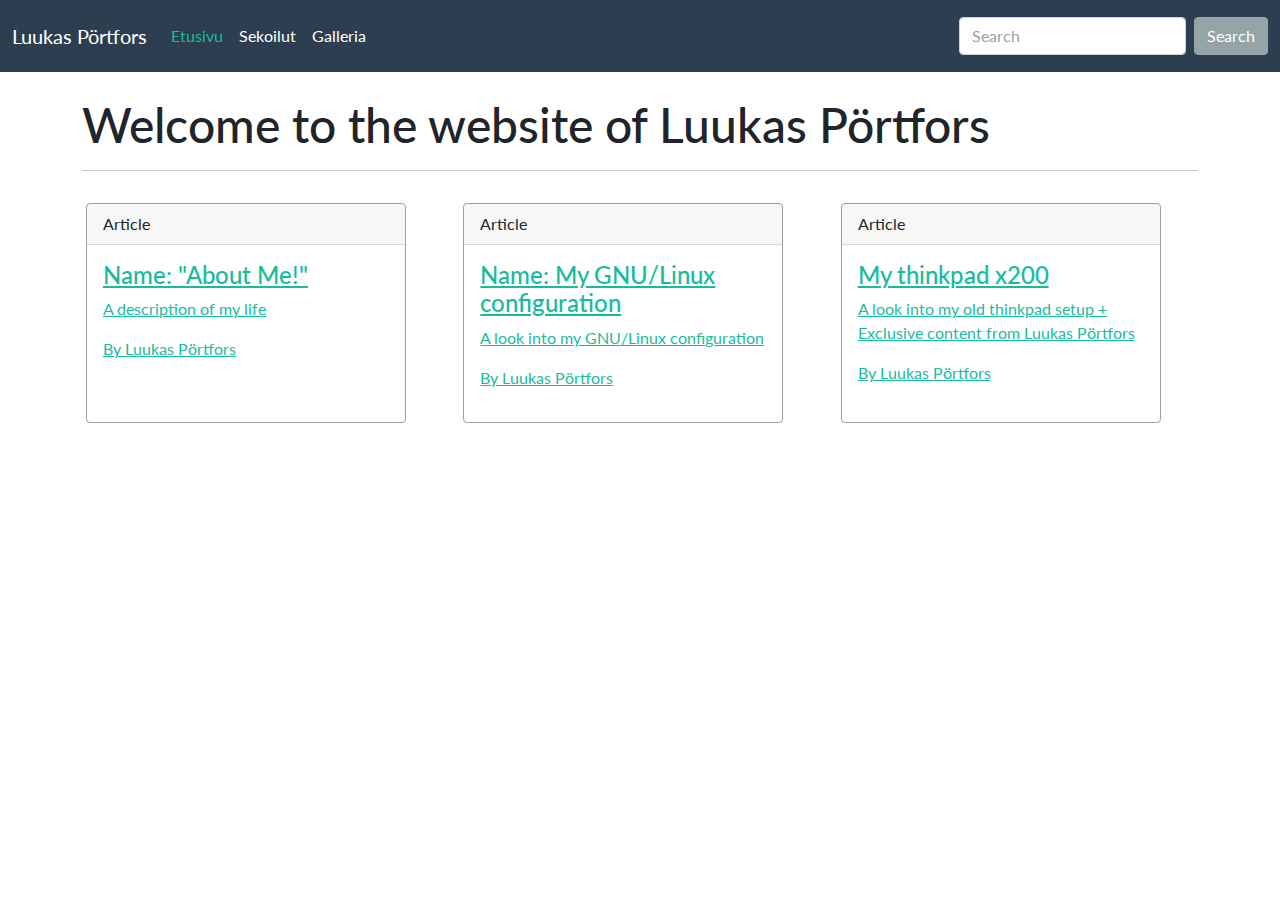
<file: index.html>
<!DOCTYPE html>
<html lang="fi">
	<head>
		<meta charset="UTF-8">
		<title>Kameli(ei se nobo)</title>
		<link rel="stylesheet" type="text/css" href="styles.css">
		<link rel="stylesheet" type="text/css" href="bootstrap.min.css">
	</head>
	<body>
		<nav class="navbar navbar-expand-lg navbar-dark bg-primary">
		  <div class="container-fluid">
		<a class="navbar-brand" href="#">Luukas Pörtfors</a>
		    <button class="navbar-toggler" type="button" data-bs-toggle="collapse" data-bs-target="#navbarColor01" aria-controls="navbarColor01" aria-expanded="false" aria-label="Toggle navigation">
		      <span class="navbar-toggler-icon"></span>
		    </button>

		    <div class="collapse navbar-collapse" id="navbarColor01">
		      <ul class="navbar-nav me-auto">
			<li class="nav-item">
			  <a class="nav-link active" href="index">Etusivu
			    <span class="visually-hidden">(current)</span>
			  </a>
			</li>
			<li class="nav-item">
			<a class="nav-link" href="sekoilut">Sekoilut</a>
			</li>
			<li class="nav-item">
			<a class="nav-link" href="gallery">Galleria</a>
			</li>
		      </ul>
		      <form class="d-flex">
			<input class="form-control me-sm-2" type="text" placeholder="Search">
			<button class="btn btn-secondary my-2 my-sm-0" type="submit">Search</button>
		      </form>
		    </div>
		  </div>
		</nav>
		<div class="container pt-4">
			<h1>
			Welcome to the website of Luukas Pörtfors
			</h1>
			<hr>
			<div class="row">
					<div class="col-xs-6 col-sm-4 col-md-4 mb-4 mt-3">
							<div class="card h-100 w-100 border-secondary mb-3" style="max-width: 20rem;">
							<div class="card-header">Article</div>

							<a href="articles/about-me.html">
								<div class="card-body">
									<h4 class="card-title">Name: "About Me!"</h4>

									<p class="card-text">A description of my life</p>
								<p class="card-text">By Luukas Pörtfors</p>
								</div>
							</div>
						</a>
					</div>
					<div class="col-xs-6 col-sm-4 col-md-4 mb-4 mt-3">
							<div class="card h-100 w-100 border-secondary mb-3" style="max-width: 20rem;">
							<div class="card-header">Article</div>

							<a href="articles/linux-config.html">
								<div class="card-body">
									<h4 class="card-title">Name: My GNU/Linux configuration</h4>

									<p class="card-text">A look into my GNU/Linux configuration</p>
								<p class="card-text">By Luukas Pörtfors</p>
								</div>
							</div>
						</a>
					</div>
					<div class="col-xs-6 col-sm-4 col-md-4 mb-4 mt-3">
							<div class="card h-100 w-100 border-secondary mb-3" style="max-width: 20rem;">
							<div class="card-header">Article</div>

						<a href="articles/x200.html">
								<div class="card-body">
									<h4 class="card-title">My thinkpad x200</h4>

								<p class="card-text">A look into my old thinkpad setup + Exclusive content from Luukas Pörtfors</p>
								<p class="card-text">By Luukas Pörtfors</p>
								</div>
							</div>
						</a>
					</div>
			</div>
		</div>
	</body>
</html>
</file>
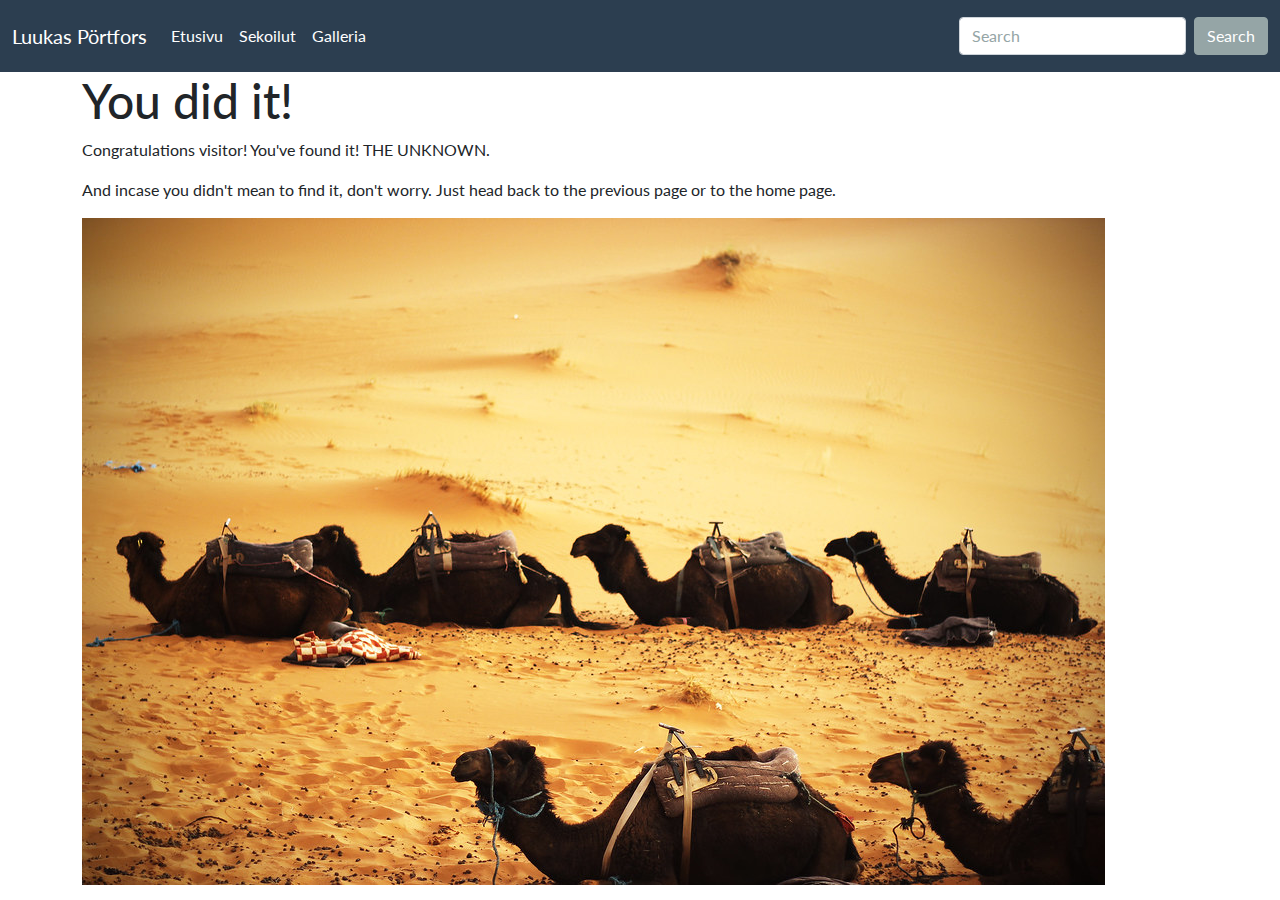
<file: error_not_found.html>
<!DOCTYPE html>
<html lang="fi">
	<head>
		<meta charset="UTF-8">
		<title>Error 404: Not Found</title>
		<link rel="stylesheet" type="text/css" href="/styles.css">
		<link rel="stylesheet" type="text/css" href="/bootstrap.min.css">
	</head>
	<body>
		<nav class="navbar navbar-expand-lg navbar-dark bg-primary">
		  <div class="container-fluid">
		<a class="navbar-brand" href="#">Luukas Pörtfors</a>
		    <button class="navbar-toggler" type="button" data-bs-toggle="collapse" data-bs-target="#navbarColor01" aria-controls="navbarColor01" aria-expanded="false" aria-label="Toggle navigation">
		      <span class="navbar-toggler-icon"></span>
		    </button>

		    <div class="collapse navbar-collapse" id="navbarColor01">
		      <ul class="navbar-nav me-auto">
			<li class="nav-item">
			  <a class="nav-link" href="/index">Etusivu
			    <span class="visually-hidden">(current)</span>
			  </a>
			</li>
			<li class="nav-item">
			<a class="nav-link" href="/sekoilut">Sekoilut</a>
			</li>
			<li class="nav-item">
			<a class="nav-link" href="/gallery">Galleria</a>
			</li>
		      </ul>
		      <form class="d-flex">
			<input class="form-control me-sm-2" type="text" placeholder="Search">
			<button class="btn btn-secondary my-2 my-sm-0" type="submit">Search</button>
		      </form>
		    </div>
		  </div>
		</nav>
		<div class="container">
				<h1>You did it!</h1>
			<p>Congratulations visitor! You've found it! THE UNKNOWN.</p>
			<p>And incase you didn't mean to find it, don't worry. Just head back to the previous page
			or to the home page.</p>
			<img src="/media/sitting_camels.jpg" alt="A group of camels sitting in the desert">
		</div>
	</body>
</html>
</file>
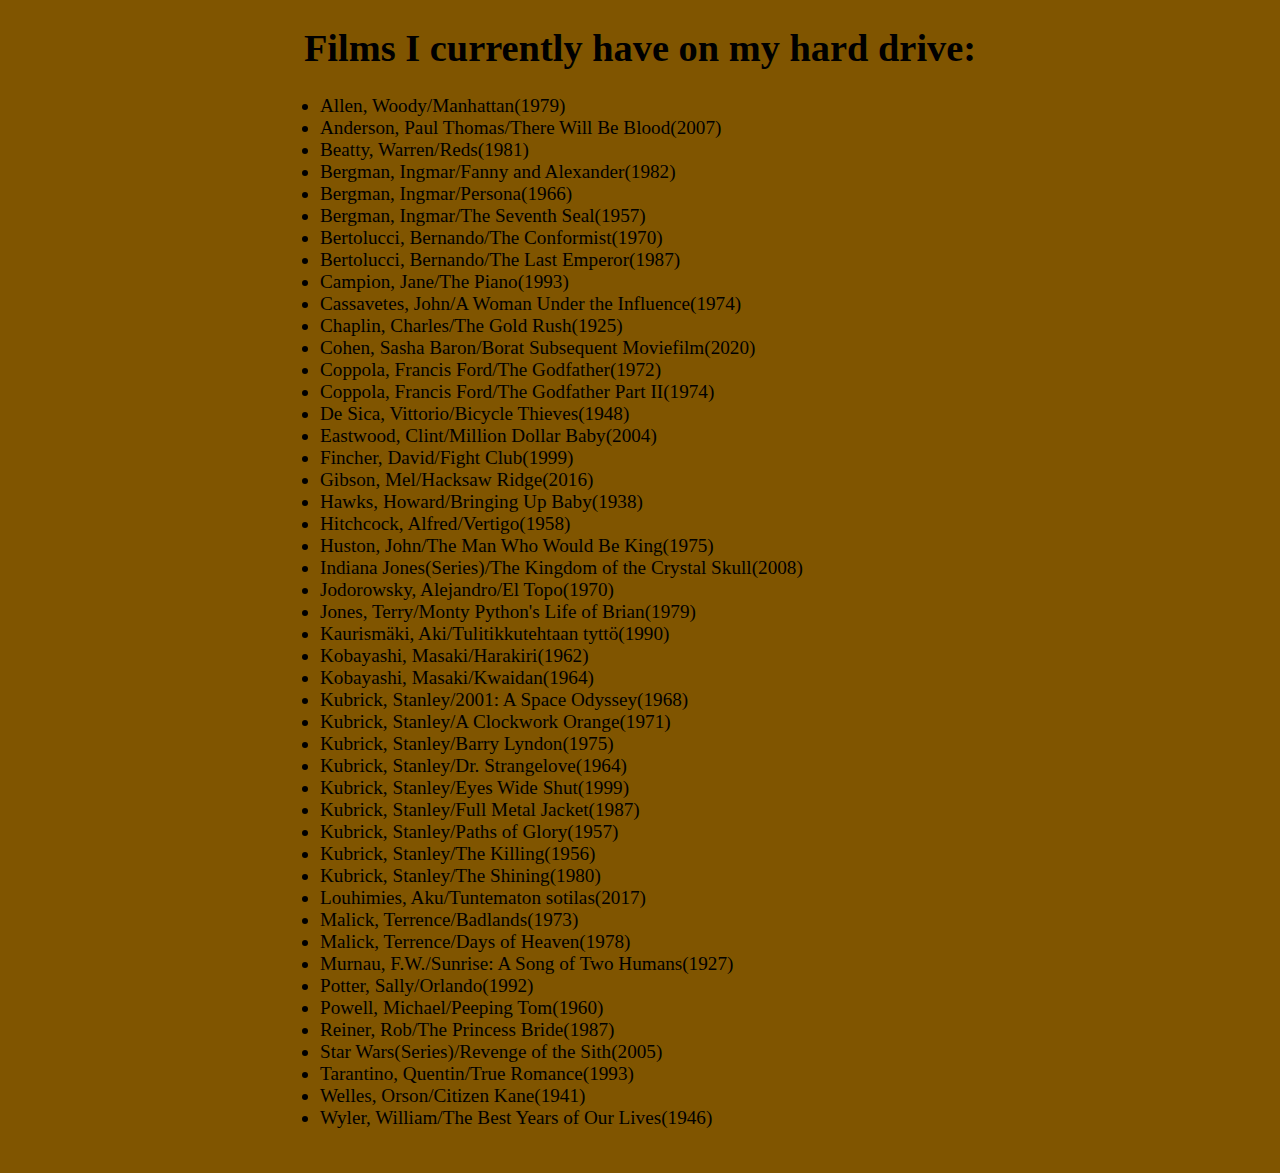
<file: films.html>
<!DOCTYPE html>
<html lang="fi">
	<head>
		<meta charset="UTF-8">
		<title>Films</title>
		<link rel="stylesheet" type="text/css" href="styles.css">
	</head>
	<body style="font-size:1.5vw;margin:unset;background-color:#805500;">
		<h1 style="text-align:center;">Films I currently have on my hard drive:</h1>
		<ul style="padding:0;width:50vw;margin:0 auto;">
			<li><a style="text-decoration:none;color:inherit;" target="_blank" href="https://www.imdb.com/title/tt0079522">Allen, Woody/Manhattan(1979)</a></li>
			<li><a style="text-decoration:none;color:inherit;" target="_blank" href="https://www.imdb.com/title/tt0469494">Anderson, Paul Thomas/There Will Be Blood(2007)</a></li>
			<li><a style="text-decoration:none;color:inherit;" target="_blank" href="https://www.imdb.com/title/tt0082979">Beatty, Warren/Reds(1981)</a></li>
			<li><a style="text-decoration:none;color:inherit;" target="_blank" href="https://www.imdb.com/title/tt0083922">Bergman, Ingmar/Fanny and Alexander(1982)</a></li>
			<li><a style="text-decoration:none;color:inherit;" target="_blank" href="https://www.imdb.com/title/tt0060827">Bergman, Ingmar/Persona(1966)</a></li>
			<li><a style="text-decoration:none;color:inherit;" target="_blank" href="https://www.imdb.com/title/tt0050976">Bergman, Ingmar/The Seventh Seal(1957)</a></li>
			<li><a style="text-decoration:none;color:inherit;" target="_blank" href="https://www.imdb.com/title/tt0065571">Bertolucci, Bernando/The Conformist(1970)</a></li>
			<li><a style="text-decoration:none;color:inherit;" target="_blank" href="https://www.imdb.com/title/tt0093389">Bertolucci, Bernando/The Last Emperor(1987)</a></li>
			<li><a style="text-decoration:none;color:inherit;" target="_blank" href="https://www.imdb.com/title/tt0107822">Campion, Jane/The Piano(1993)</a></li>
			<li><a style="text-decoration:none;color:inherit;" target="_blank" href="https://www.imdb.com/title/tt0072417">Cassavetes, John/A Woman Under the Influence(1974)</a></li>
			<li><a style="text-decoration:none;color:inherit;" target="_blank" href="https://www.imdb.com/title/tt0015864">Chaplin, Charles/The Gold Rush(1925)</a></li>
			<li><a style="text-decoration:none;color:inherit;" target="_blank" href="https://www.imdb.com/title/tt13143964">Cohen, Sasha Baron/Borat Subsequent Moviefilm(2020)</a></li>
			<li><a style="text-decoration:none;color:inherit;" target="_blank" href="https://www.imdb.com/title/tt0068646">Coppola, Francis Ford/The Godfather(1972)</a></li>
			<li><a style="text-decoration:none;color:inherit;" target="_blank" href="https://www.imdb.com/title/tt0071562">Coppola, Francis Ford/The Godfather Part II(1974)</a></li>
			<li><a style="text-decoration:none;color:inherit;" target="_blank" href="https://www.imdb.com/title/tt0040522">De Sica, Vittorio/Bicycle Thieves(1948)</a></li>
			<li><a style="text-decoration:none;color:inherit;" target="_blank" href="https://www.imdb.com/title/tt0405159">Eastwood, Clint/Million Dollar Baby(2004)</a></li>
			<li><a style="text-decoration:none;color:inherit;" target="_blank" href="https://www.imdb.com/title/tt0137523">Fincher, David/Fight Club(1999)</a></li>
			<li><a style="text-decoration:none;color:inherit;" target="_blank" href="https://www.imdb.com/title/tt2119532">Gibson, Mel/Hacksaw Ridge(2016)</a></li>
			<li><a style="text-decoration:none;color:inherit;" target="_blank" href="https://www.imdb.com/title/tt0029947">Hawks, Howard/Bringing Up Baby(1938)</a></li>
			<li><a style="text-decoration:none;color:inherit;" target="_blank" href="https://www.imdb.com/title/tt0052357">Hitchcock, Alfred/Vertigo(1958)</a></li>
			<li><a style="text-decoration:none;color:inherit;" target="_blank" href="https://www.imdb.com/title/tt0073341">Huston, John/The Man Who Would Be King(1975)</a></li>
			<li><a style="text-decoration:none;color:inherit;" target="_blank" href="https://www.imdb.com/title/tt0367882">Indiana Jones(Series)/The Kingdom of the Crystal Skull(2008)</a></li>
			<li><a style="text-decoration:none;color:inherit;" target="_blank" href="https://www.imdb.com/title/tt0067866">Jodorowsky, Alejandro/El Topo(1970)</a></li>
			<li><a style="text-decoration:none;color:inherit;" target="_blank" href="https://www.imdb.com/title/tt0079470">Jones, Terry/Monty Python's Life of Brian(1979)</a></li>
			<li><a style="text-decoration:none;color:inherit;" target="_blank" href="https://www.imdb.com/title/tt0098532">Kaurismäki, Aki/Tulitikkutehtaan tyttö(1990)</a></li>
			<li><a style="text-decoration:none;color:inherit;" target="_blank" href="https://www.imdb.com/title/tt0056058">Kobayashi, Masaki/Harakiri(1962)</a></li>
			<li><a style="text-decoration:none;color:inherit;" target="_blank" href="https://www.imdb.com/title/tt0058279">Kobayashi, Masaki/Kwaidan(1964)</a></li>
			<li><a style="text-decoration:none;color:inherit;" target="_blank" href="https://www.imdb.com/title/tt0062622">Kubrick, Stanley/2001: A Space Odyssey(1968)</a></li>
			<li><a style="text-decoration:none;color:inherit;" target="_blank" href="https://www.imdb.com/title/tt0066921">Kubrick, Stanley/A Clockwork Orange(1971)</a></li>
			<li><a style="text-decoration:none;color:inherit;" target="_blank" href="https://www.imdb.com/title/tt0072684">Kubrick, Stanley/Barry Lyndon(1975)</a></li>
			<li><a style="text-decoration:none;color:inherit;" target="_blank" href="https://www.imdb.com/title/tt0057012">Kubrick, Stanley/Dr. Strangelove(1964)</a></li>
			<li><a style="text-decoration:none;color:inherit;" target="_blank" href="https://www.imdb.com/title/tt0120663">Kubrick, Stanley/Eyes Wide Shut(1999)</a></li>
			<li><a style="text-decoration:none;color:inherit;" target="_blank" href="https://www.imdb.com/title/tt0093058">Kubrick, Stanley/Full Metal Jacket(1987)</a></li>
			<li><a style="text-decoration:none;color:inherit;" target="_blank" href="https://www.imdb.com/title/tt0050825">Kubrick, Stanley/Paths of Glory(1957)</a></li>
			<li><a style="text-decoration:none;color:inherit;" target="_blank" href="https://www.imdb.com/title/tt0049406">Kubrick, Stanley/The Killing(1956)</a></li>
			<li><a style="text-decoration:none;color:inherit;" target="_blank" href="https://www.imdb.com/title/tt0081505">Kubrick, Stanley/The Shining(1980)</a></li>
			<li><a style="text-decoration:none;color:inherit;" target="_blank" href="https://www.imdb.com/title/tt4065552">Louhimies, Aku/Tuntematon sotilas(2017)</a></li>
			<li><a style="text-decoration:none;color:inherit;" target="_blank" href="https://www.imdb.com/title/tt0069762">Malick, Terrence/Badlands(1973)</a></li>
			<li><a style="text-decoration:none;color:inherit;" target="_blank" href="https://www.imdb.com/title/tt0077405">Malick, Terrence/Days of Heaven(1978)</a></li>
			<li><a style="text-decoration:none;color:inherit;" target="_blank" href="https://www.imdb.com/title/tt0018455">Murnau, F.W./Sunrise: A Song of Two Humans(1927)</a></li>
			<li><a style="text-decoration:none;color:inherit;" target="_blank" href="https://www.imdb.com/title/tt0107756">Potter, Sally/Orlando(1992)</a></li>
			<li><a style="text-decoration:none;color:inherit;" target="_blank" href="https://www.imdb.com/title/tt0054167">Powell, Michael/Peeping Tom(1960)</a></li>
			<li><a style="text-decoration:none;color:inherit;" target="_blank" href="https://www.imdb.com/title/tt0093779">Reiner, Rob/The Princess Bride(1987)</a></li>
			<li><a style="text-decoration:none;color:inherit;" target="_blank" href="https://www.imdb.com/title/tt0121766">Star Wars(Series)/Revenge of the Sith(2005)</a></li>
			<li><a style="text-decoration:none;color:inherit;" target="_blank" href="https://www.imdb.com/title/tt0108399">Tarantino, Quentin/True Romance(1993)</a></li>
			<li><a style="text-decoration:none;color:inherit;" target="_blank" href="https://www.imdb.com/title/tt0033467">Welles, Orson/Citizen Kane(1941)</a></li>
			<li><a style="text-decoration:none;color:inherit;" target="_blank" href="https://www.imdb.com/title/tt0036868">Wyler, William/The Best Years of Our Lives(1946)</a></li>
		</ul>
		<br><br>
	</body>
</html>
</file>
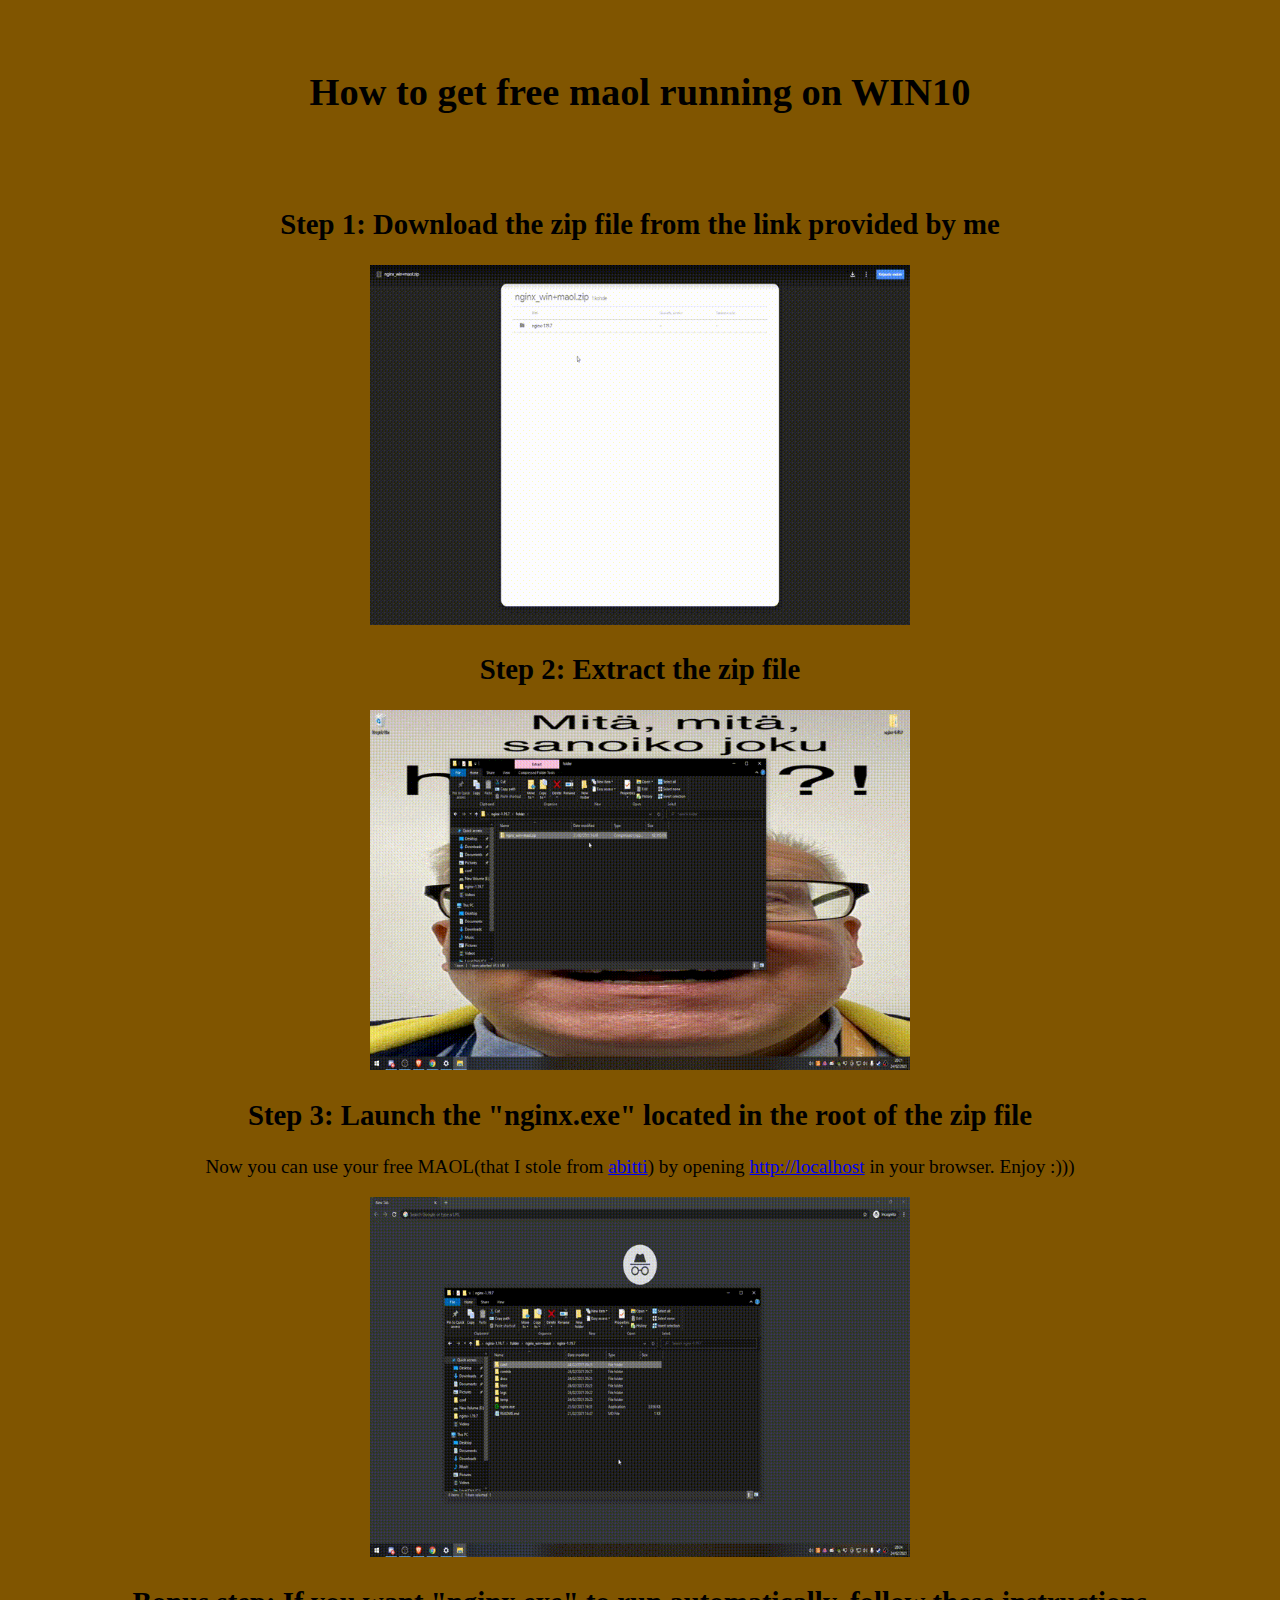
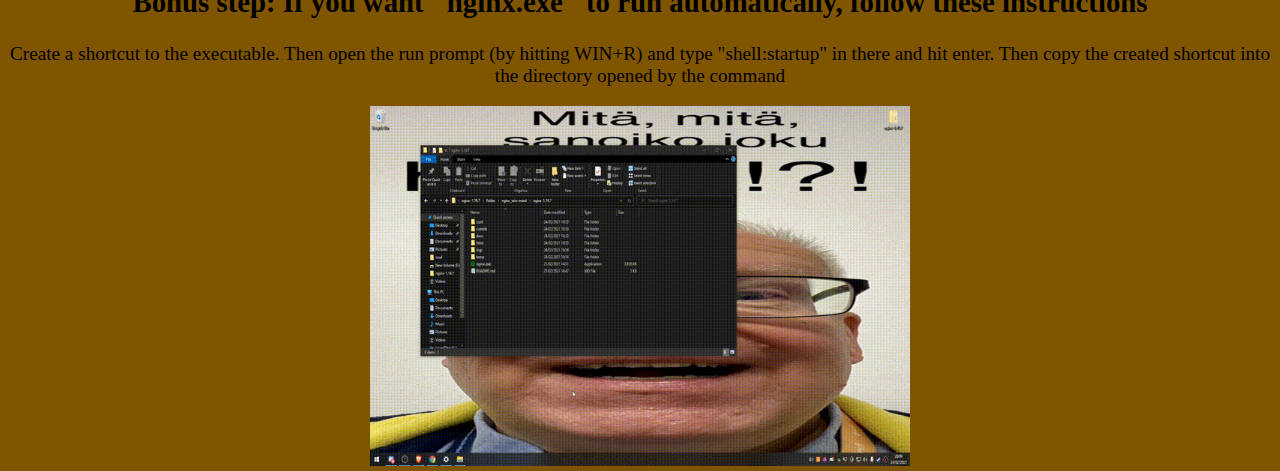
<file: maol.html>
<!DOCTYPE html>
<html lang="fi">
	<head>
		<meta charset="UTF-8">
		<title>MAOL-ohjeet</title>
		<link rel="stylesheet" type="text/css" href="styles.css">
	</head>
	<body class="main">
		<h1>How to get free maol running on WIN10</h1>
		<br><br>
		<h2>Step 1: Download the zip file from the link provided by me</h2>
		<img src="media/maol1.gif" alt="Instructive video(gif) no 1" height="360px">
		<h2>Step 2: Extract the zip file</h2>
		<img src="media/maol2.gif" alt="Instructive video(gif) no 2" height="360px">
		<h2>Step 3: Launch the "nginx.exe" located in the root of the zip file</h2>
		<p>Now you can use your free MAOL(that I stole from <a href="https://www.abitti.fi/fi/paivitykset/">abitti</a>)
		by opening <a href="http://localhost">http://localhost</a>
		in your browser. Enjoy :)))</p>
		<img src="media/maol3.gif" alt="Instructive video(gif) no 3" height="360px">
		<h2>Bonus step: If you want "nginx.exe" to run automatically, follow these instructions</h2>
		<p>Create a shortcut to the executable.
		Then open the run prompt (by hitting WIN+R) and type "shell:startup" in there and hit enter.
		Then copy the created shortcut into the directory opened by the command</p>
		<img src="media/maol4.gif" alt="Instructive video(gif) no 4" height="360px">
	</body>
</html>
</file>
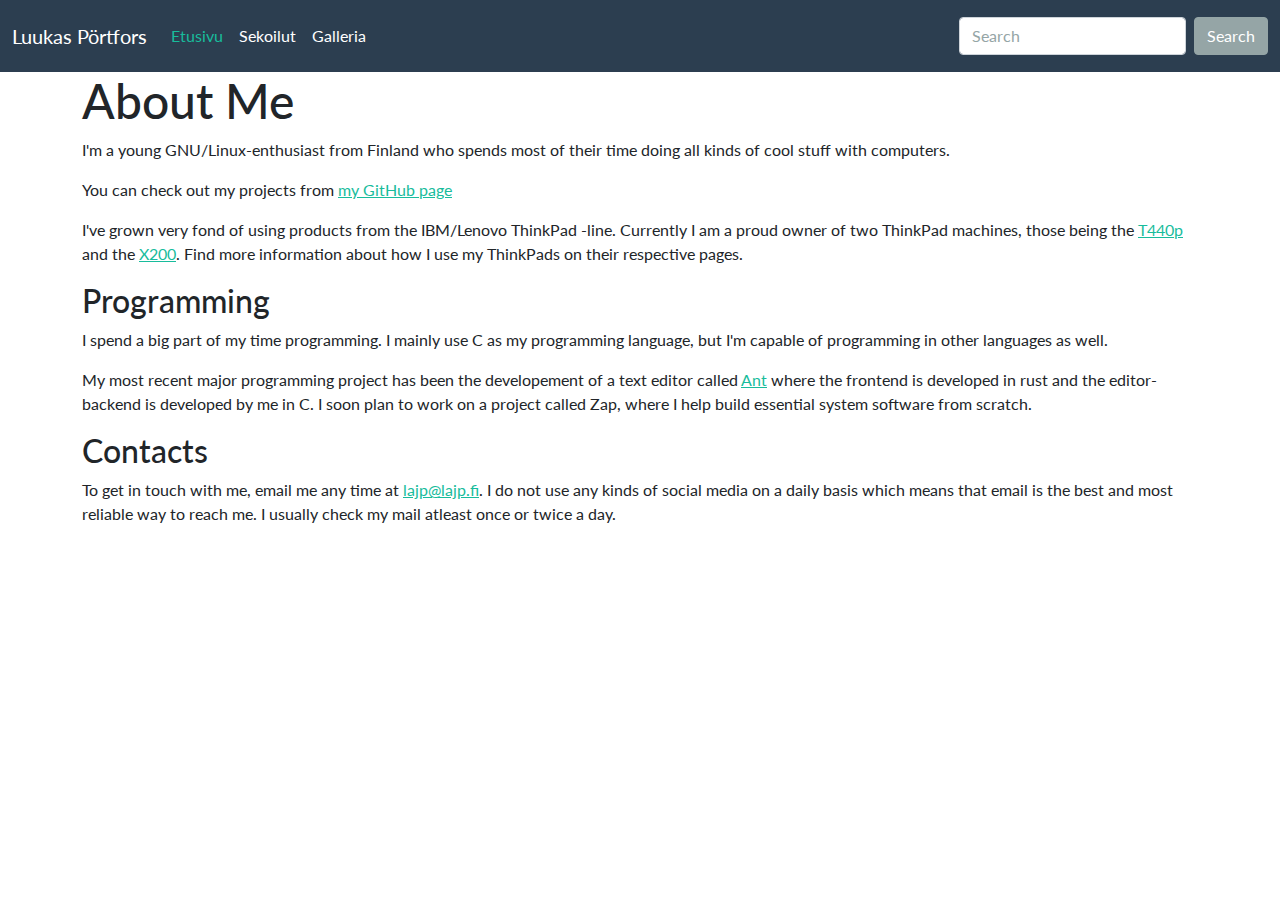
<file: articles/about-me.html>
<!DOCTYPE html>
<html lang="fi">
	<head>
		<meta charset="UTF-8">
		<title>About me</title>
		<link rel="stylesheet" type="text/css" href="/styles.css">
		<link rel="stylesheet" type="text/css" href="/bootstrap.min.css">
	</head>
	<body>
		<nav class="navbar navbar-expand-lg navbar-dark bg-primary">
		  <div class="container-fluid">
		<a class="navbar-brand" href="#">Luukas Pörtfors</a>
		    <button class="navbar-toggler" type="button" data-bs-toggle="collapse" data-bs-target="#navbarColor01" aria-controls="navbarColor01" aria-expanded="false" aria-label="Toggle navigation">
		      <span class="navbar-toggler-icon"></span>
		    </button>

		    <div class="collapse navbar-collapse" id="navbarColor01">
		      <ul class="navbar-nav me-auto">
			<li class="nav-item">
			  <a class="nav-link active" href="/index">Etusivu
			    <span class="visually-hidden">(current)</span>
			  </a>
			</li>
			<li class="nav-item">
			<a class="nav-link" href="/sekoilut">Sekoilut</a>
			</li>
			<li class="nav-item">
			<a class="nav-link" href="/gallery">Galleria</a>
			</li>
		      </ul>
		      <form class="d-flex">
			<input class="form-control me-sm-2" type="text" placeholder="Search">
			<button class="btn btn-secondary my-2 my-sm-0" type="submit">Search</button>
		      </form>
		    </div>
		  </div>
		</nav>
		<div class="container">
			<h1>About Me</h1>
			<p>I'm a young GNU/Linux-enthusiast from Finland who spends most of their time
			doing all kinds of cool stuff with computers.</p>
			<p>You can check out my projects from <a href="https://github.com/lajp">my GitHub page</a></p>
			<p>I've grown very fond of using products from the IBM/Lenovo ThinkPad -line. Currently I am a proud
			owner of two ThinkPad machines, those being the <a href="/articles/t440p">T440p</a> and the
			<a href="/articles/x200">X200</a>. Find more information about how I use my ThinkPads on their respective pages.</p>
			<h3>Programming</h3>
			<p>I spend a big part of my time programming. I mainly use C as my programming language, but I'm capable of programming in other languages as well.</p>
			<p>My most recent major programming project has been the developement of a text editor called <a href="https://github.com/dumrich/Ant">Ant</a> where the
			frontend is developed in rust and the editor-backend is developed by me in C. I soon plan to work on a project called Zap, where I help build essential system software from scratch.</p>
			<h3>Contacts</h3>
			<p>To get in touch with me, email me any time at <a href="mailto:lajp@lajp.fi">lajp@lajp.fi</a>. I do not use any kinds of social media on a daily basis
			which means that email is the best and most reliable way to reach me. I usually check my mail atleast once or twice a day.</p>
		</div>
	</body>
</html>
</file>
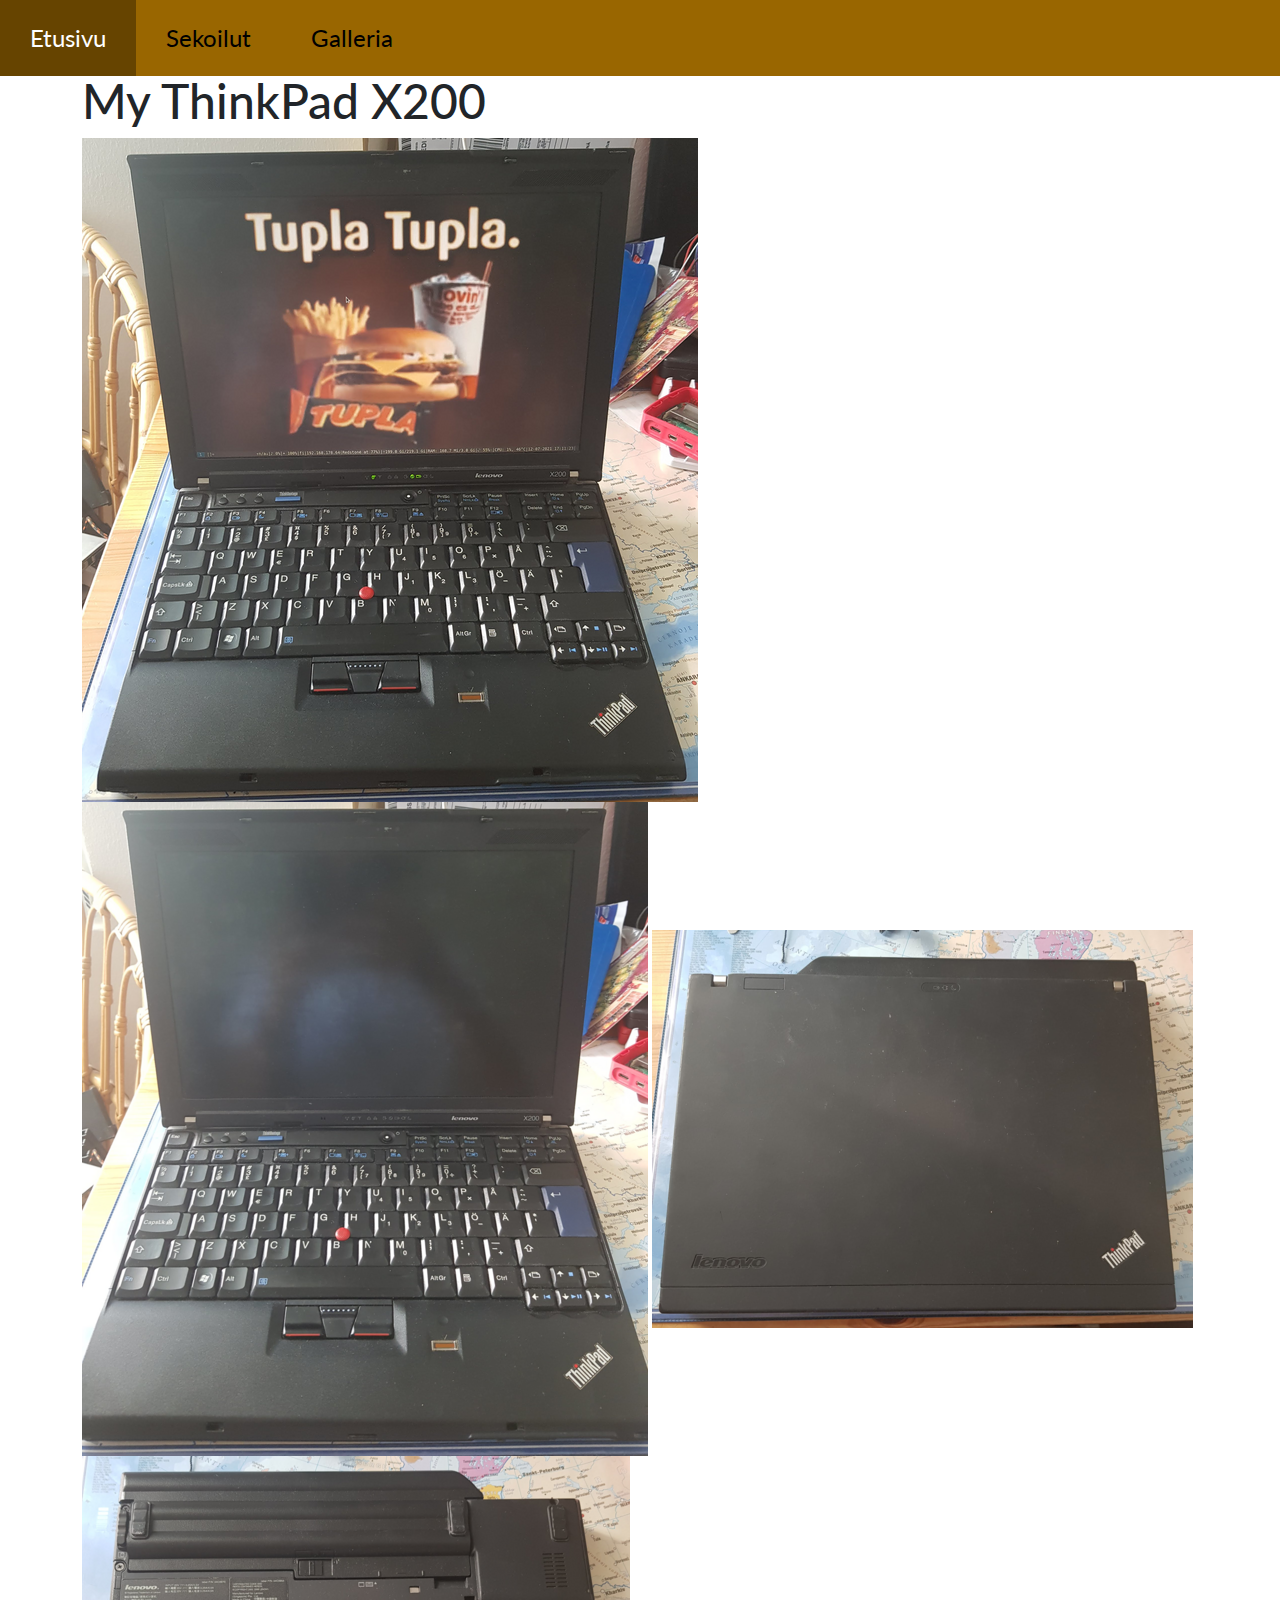
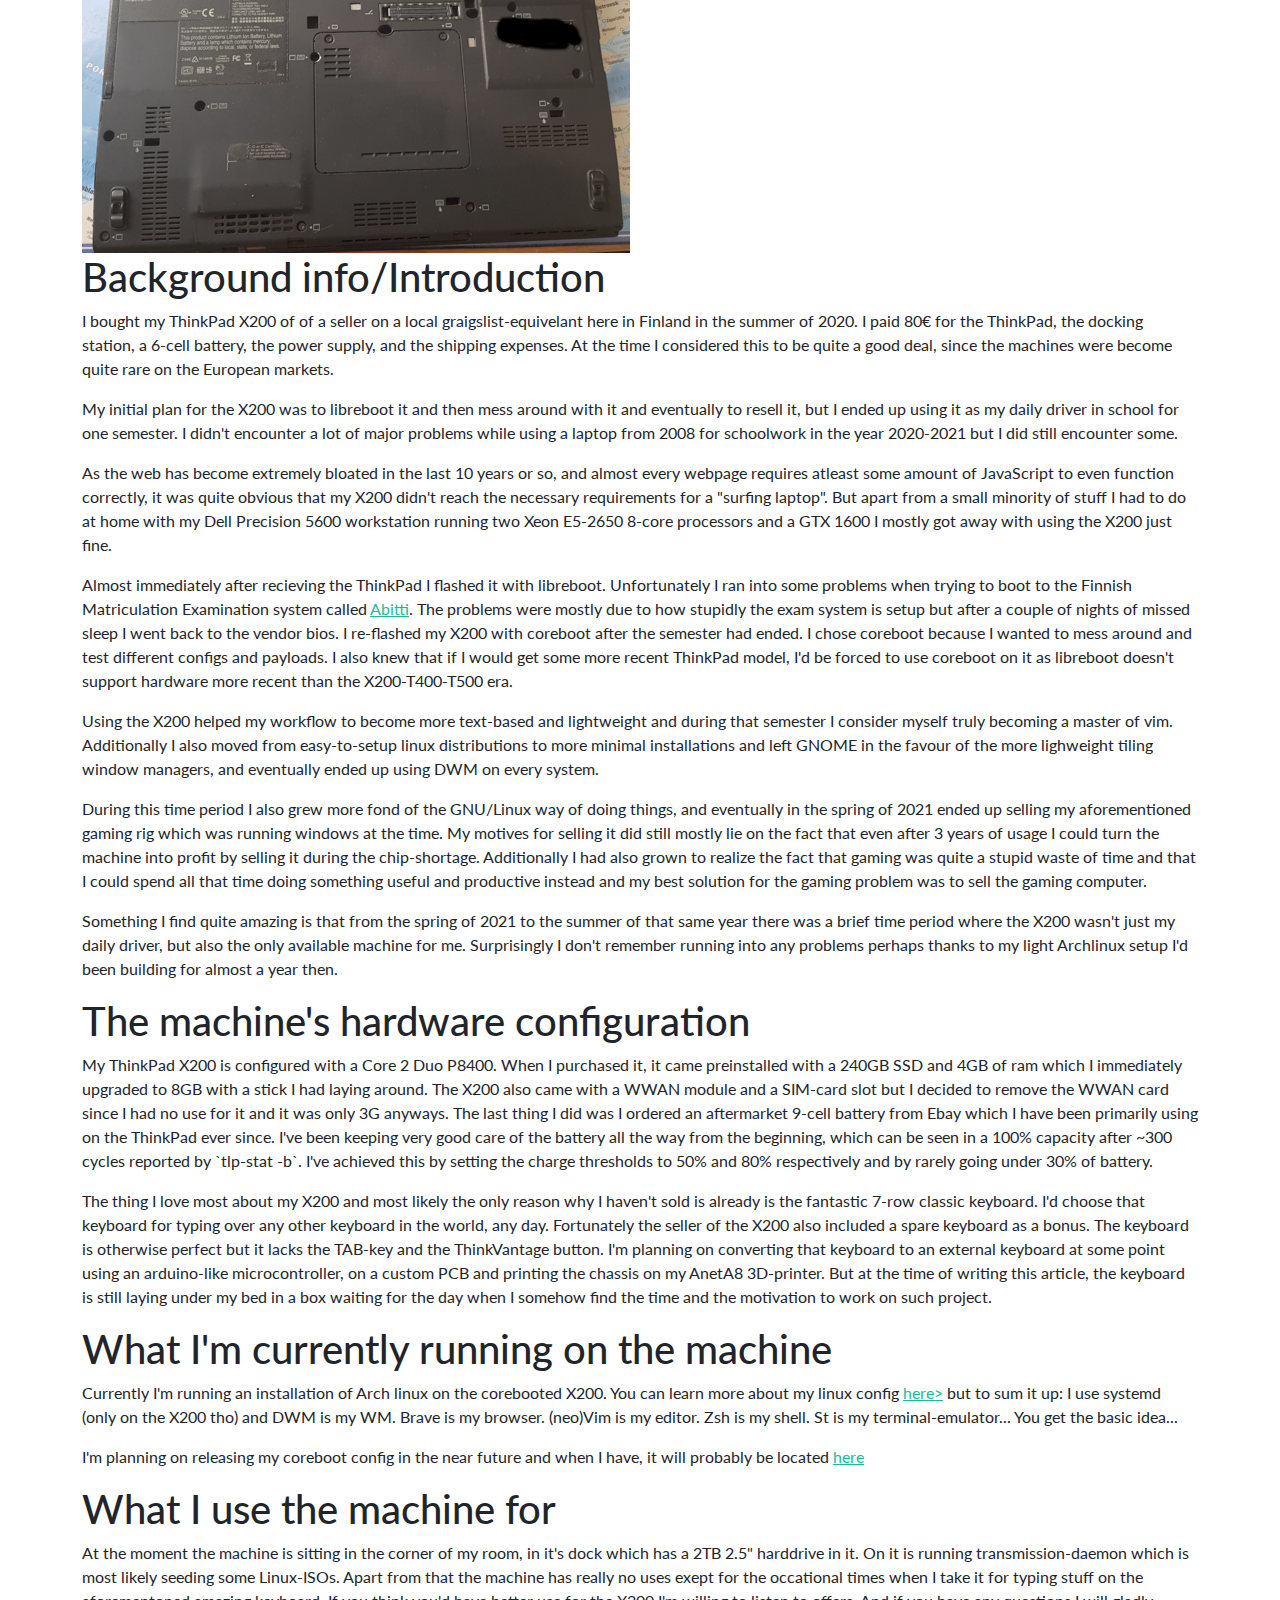
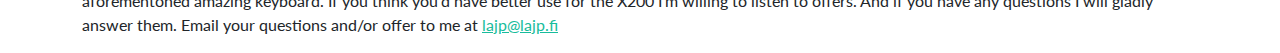
<file: articles/x200.html>
<!DOCTYPE html>
<html lang="fi">
	<head>
		<meta charset="UTF-8">
		<title>The X200</title>
		<link rel="stylesheet" type="text/css" href="/styles.css">
		<link rel="stylesheet" type="text/css" href="/bootstrap.min.css">
	</head>
	<body>
		<nav class="navbar navbar-expand-lg navbar-dark bg-primary">
		  <div class="container-fluid">
		<a class="navbar-brand" href="#">Luukas Pörtfors</a>
		    <button class="navbar-toggler" type="button" data-bs-toggle="collapse" data-bs-target="#navbarColor01" aria-controls="navbarColor01" aria-expanded="false" aria-label="Toggle navigation">
		      <span class="navbar-toggler-icon"></span>
		    </button>

		    <div class="collapse navbar-collapse" id="navbarColor01">
		      <ul class="navbar-nav me-auto">
			<li class="nav-item">
			  <a class="nav-link active" href="/index">Etusivu
			    <span class="visually-hidden">(current)</span>
			  </a>
			</li>
			<li class="nav-item">
			<a class="nav-link" href="/sekoilut">Sekoilut</a>
			</li>
			<li class="nav-item">
			<a class="nav-link" href="/gallery">Galleria</a>
			</li>
		      </ul>
		      <form class="d-flex">
			<input class="form-control me-sm-2" type="text" placeholder="Search">
			<button class="btn btn-secondary my-2 my-sm-0" type="submit">Search</button>
		      </form>
		    </div>
		  </div>
		</nav>

	<body>
		<div class="container">

			<h1>My ThinkPad X200</h1>
			<img src="/media/x200_1.png" alt="1st pic of the X200">
			<img src="/media/x200_2.png" alt="2nd pic of the X200">
			<img src="/media/x200_3.png" alt="3rd pic of the X200">
			<img src="/media/x200_4.png" alt="4th pic of the X200">
			<h2>Background info/Introduction</h2>
			<p>I bought my ThinkPad X200 of of a seller on a local graigslist-equivelant here in Finland in the summer of 2020.
			I paid 80€ for the ThinkPad, the docking station, a 6-cell battery, the power supply, and the shipping expenses.
			At the time I considered this to be quite a good deal, since the machines were become quite rare on the European markets.</p>
			<p>My initial plan for the X200 was to libreboot it and then mess around with it and eventually to resell it, but I ended up using
			it as my daily driver in school for one semester. I didn't encounter a lot of major problems while using a laptop from 2008 for schoolwork
			in the year 2020-2021 but I did still encounter some.</p>
			<p>As the web has become extremely bloated in the last 10 years or so, and almost every webpage requires atleast some amount of JavaScript to even function
			correctly, it was quite obvious that my X200 didn't reach the necessary requirements for a "surfing laptop". But apart from a small minority of stuff I
			had to do at home with my Dell Precision 5600 workstation running two Xeon E5-2650 8-core processors and a GTX 1600 I mostly got away with using the X200
			just fine.</p>
			<p>Almost immediately after recieving the ThinkPad I flashed it with libreboot. Unfortunately I ran into some problems when trying to boot to the
			Finnish Matriculation Examination system called <a href="https://github.com/digabi/digabi-os">Abitti</a>. The problems were mostly due to how
			stupidly the exam system is setup but after a couple of nights of missed sleep I went back to the vendor bios. I re-flashed my X200 with coreboot after
			the semester had ended. I chose coreboot because I wanted to mess around and test different configs and payloads. I also knew that if I would get some
			more recent ThinkPad model, I'd be forced to use coreboot on it as libreboot doesn't support hardware more recent than the X200-T400-T500 era.
			<p>Using the X200 helped my workflow to become more text-based and lightweight and during that semester I consider myself truly becoming a master of vim.
			Additionally I also moved from easy-to-setup linux distributions to more minimal installations and left GNOME in the favour of the more lighweight tiling
			window managers, and eventually ended up using DWM on every system.</p>
			<p>During this time period I also grew more fond of the GNU/Linux way of doing things, and eventually in the spring of 2021 ended up selling
			my aforementioned gaming rig which was running windows at the time. My motives for selling it did still mostly lie on the fact that even after 3 years
			of usage I could turn the machine into profit by selling it during the chip-shortage. Additionally I had also grown to realize the fact that gaming
			was quite a stupid waste of time and that I could spend all that time doing something useful and productive instead and my best solution for the
			gaming problem was to sell the gaming computer.</p>
			<p>Something I find quite amazing is that from the spring of 2021 to the summer of that same year there was a brief time period where the X200 wasn't just
			my daily driver, but also the only available machine for me. Surprisingly I don't remember running into any problems perhaps thanks to my light Archlinux
			setup I'd been building for almost a year then.</p>
			<h2>The machine's hardware configuration</h2>
			<p>My ThinkPad X200 is configured with a Core 2 Duo P8400. When I purchased it, it came preinstalled with a 240GB SSD and 4GB of ram which I immediately
			upgraded to 8GB with a stick I had laying around. The X200 also came with a WWAN module and a SIM-card slot but I decided to remove the WWAN card since
			I had no use for it and it was only 3G anyways. The last thing I did was I ordered an aftermarket 9-cell battery from Ebay which I have been primarily using
			on the ThinkPad ever since. I've been keeping very good care of the battery all the way from the beginning, which can be seen in a 100% capacity after ~300 cycles
			reported by `tlp-stat -b`. I've achieved this by setting the charge thresholds to 50% and 80% respectively and by rarely going under 30% of battery.</p>
			<p>The thing I love most about my X200 and most likely the only reason why I haven't sold is already is the fantastic 7-row classic keyboard. I'd choose that
			keyboard for typing over any other keyboard in the world, any day. Fortunately the seller of the X200 also included a spare keyboard as a bonus. The keyboard is
			otherwise perfect but it lacks the TAB-key and the ThinkVantage button. I'm planning on converting that keyboard to an external keyboard at some point
			using an arduino-like microcontroller, on a custom PCB and printing the chassis on my AnetA8 3D-printer. But at the time of writing this article, the keyboard is
			still laying under my bed in a box waiting for the day when I somehow find the time and the motivation to work on such project.</p>
			<h2>What I'm currently running on the machine</h2>
			<p>Currently I'm running an installation of Arch linux on the corebooted X200. You can learn more about my linux config <a href="/articles/linux-config">here></a>
			but to sum it up: I use systemd (only on the X200 tho) and DWM is my WM. Brave is my browser. (neo)Vim is my editor. Zsh is my shell. St is my terminal-emulator...
			You get the basic idea...</p>
			<p>I'm planning on releasing my coreboot config in the near future and when I have, it will probably be located <a href="https://github.com/lajp/coreboot-x200">here</a></p>
			<h2>What I use the machine for</h2>
			<p>At the moment the machine is sitting in the corner of my room, in it's dock which has a 2TB 2.5" harddrive in it. On it is running transmission-daemon which is
			most likely seeding some Linux-ISOs. Apart from that the machine has really no uses exept for the occational times when I take it for typing stuff on
			the aforementoned amazing keyboard. If you think you'd have better use for the X200 I'm willing to listen to offers. And if you have any questions I will gladly
			answer them. Email your questions and/or offer to me at <a href="mailto:lajp@lajp.fi">lajp@lajp.fi</a></p>
		</div>
		<div class="topnav" id="menuBar">
			<a href="/index.html" class="active">Etusivu</a>
			<a href="/sekoilut.html">Sekoilut</a>
			<a href="/gallery.html">Galleria</a>
		</div>
	</body>
</html>
</file>
<file: styles.css>
.main {
	background-color:#805500;
	margin: unset;
	font-size: 16px;
	font-size: 1.5vw;
	margin-top: 70px;
	text-align: center;
}
.article {
	background-color:#805500;
	font-size: 1vw;
	text-align: left;
	flex-flow: row wrap;
	inline-size: 50%;
	overflow: wrap;
	float: left;
	position: relative;
	left: 25%;
}
.title {
	text-align:center;
}
.row {
	display: flex;
	flex-warp: wrap;
	padding: 0 4px;
}

.column {
	flex: 25%;
	max-width: 25%;
	padding: 0 4px;
}

.column img {
	margin-top: 8px;
	vertical-align: middle;
	width: 100%;
}

@media screen and (max-width: 600px) {
	.column {
		flex: 100%;
		max-width: 100%;
	}
}

/* topnav */
.topnav {
  	background-color: #996600;
  	overflow: hidden;
  	position: fixed;
	top: 0;
	width: 100%;
}

.topnav a {
  	float: left;
  	display: block;
  	color: black;
  	text-align: center;
  	padding: 20px 30px;
  	text-decoration: none;
  	font-size: 24px;
}

.topnav a:hover {
  	background-color: #cc8800;
  	color: black;
}

.topnav a.active {
  	background-color: #664400;
  	color: white;
}
</file>
